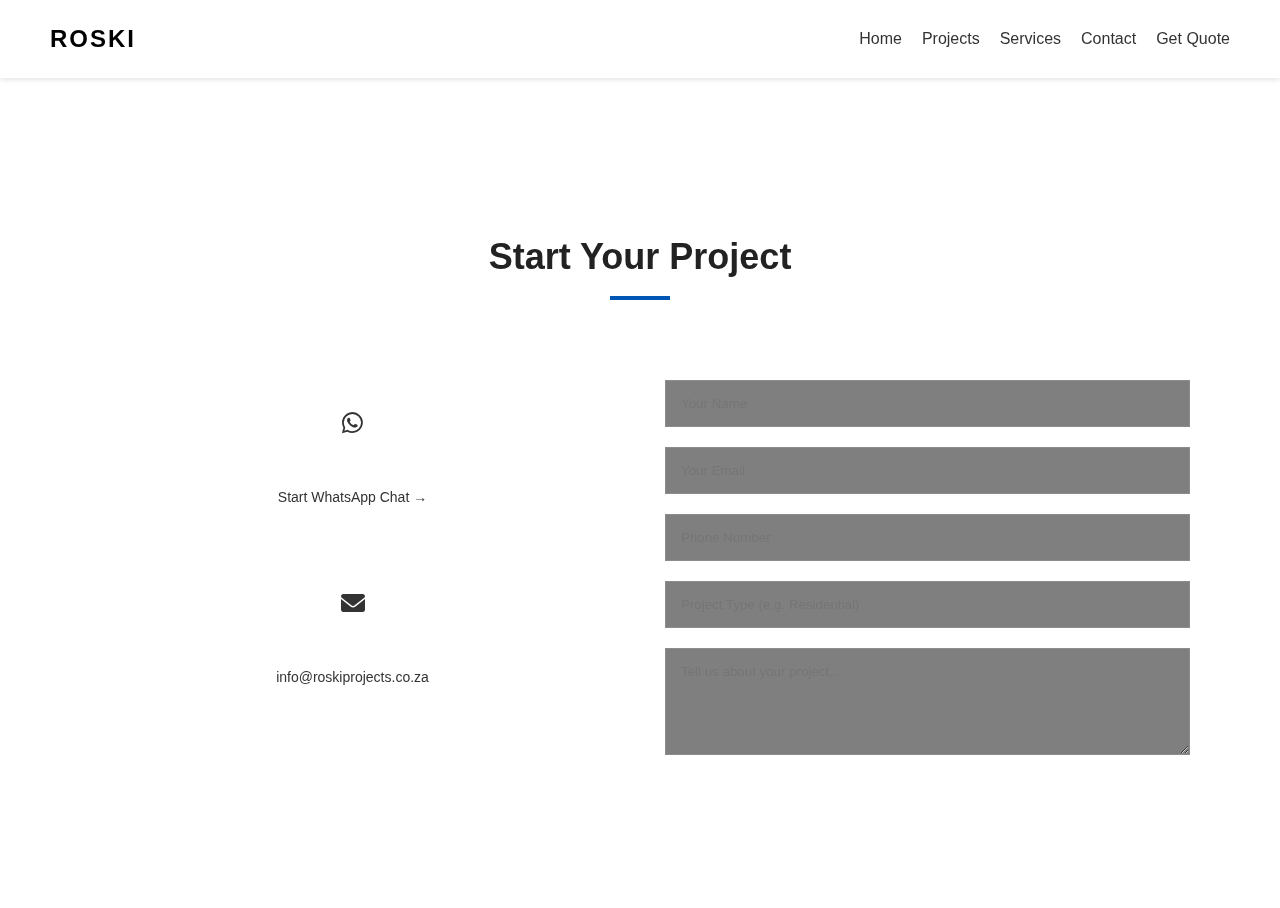
<file: contact.html>
<!DOCTYPE html>
<html lang="en">
<head>
    <meta charset="UTF-8">
    <meta name="viewport" content="width=device-width, initial-scale=1.0">
    <title>Contact | ROSKI</title>
    <link rel="stylesheet" href="style.css">
    <link rel="stylesheet" href="https://cdnjs.cloudflare.com/ajax/libs/font-awesome/6.0.0/css/all.min.css">
    <link href="https://unpkg.com/aos@2.3.1/dist/aos.css" rel="stylesheet">
    <style>
        .contact-grid {
            display: grid;
            grid-template-columns: 1fr 1fr;
            gap: 50px;
            margin-top: 40px;
        }

        .contact-info-card {
            background: rgba(255, 255, 255, 0.03);
            padding: 30px;
            border: 1px solid rgba(255, 255, 255, 0.1);
            margin-bottom: 20px;
            transition: 0.3s;
        }

            .contact-info-card:hover {
                border-color: var(--accent);
                transform: translateX(10px);
            }

            .contact-info-card i {
                font-size: 24px;
                color: var(--accent);
                margin-bottom: 15px;
                display: block;
            }

            .contact-info-card h4 {
                color: #fff;
                margin-bottom: 5px;
                font-size: 18px;
            }

            .contact-info-card a {
                color: var(--text-muted);
                text-decoration: none;
                font-size: 14px;
                transition: 0.3s;
            }

                .contact-info-card a:hover {
                    color: #fff;
                }

        form input, form textarea {
            width: 100%;
            padding: 15px;
            margin-bottom: 20px;
            background: rgba(0, 0, 0, 0.5);
            border: 1px solid rgba(255, 255, 255, 0.1);
            color: #fff;
            font-family: 'Montserrat', sans-serif;
            outline: none;
            transition: 0.3s;
        }

            form input:focus, form textarea:focus {
                border-color: var(--accent);
                box-shadow: 0 0 10px rgba(0, 123, 255, 0.2);
            }

        form button {
            background: var(--accent);
            color: white;
            border: none;
            padding: 15px 40px;
            font-weight: bold;
            cursor: pointer;
            text-transform: uppercase;
            letter-spacing: 1px;
            transition: 0.3s;
        }

            form button:hover {
                background: #0062cc;
                box-shadow: 0 0 20px rgba(0, 123, 255, 0.5);
            }

        @media (max-width: 768px) {
            .contact-grid {
                grid-template-columns: 1fr;
            }
        }
    </style>
</head>
<body>

    <nav class="navbar">
        <div class="logo">ROSKI</div>
        <div class="menu-toggle" id="mobile-menu"><i class="fas fa-bars"></i></div>
        <ul class="nav-links">
            <li><a href="index.html">Home</a></li>
            <li><a href="projects.html">Projects</a></li>
            <li><a href="services.html">Services</a></li>
            <li><a href="contact.html" class="active">Contact</a></li>
            <li><a href="https://wa.me/27000000000" style="color: var(--accent);">Get Quote</a></li>
        </ul>
    </nav>

    <section class="section" style="padding-top: 150px; min-height: 80vh;">
        <div class="container">
            <h2 data-aos="fade-right">Start Your Project</h2>
            <div class="contact-grid">
                <div class="contact-details" data-aos="fade-up">
                    <div class="contact-info-card">
                        <i class="fab fa-whatsapp"></i>
                        <h4>Chat Instantly</h4>
                        <a href="https://wa.me/27000000000" target="_blank">Start WhatsApp Chat &rarr;</a>
                    </div>
                    <div class="contact-info-card">
                        <i class="fas fa-envelope"></i>
                        <h4>Email Us</h4>
                        <a href="mailto:info@roskiprojects.co.za">info@roskiprojects.co.za</a>
                    </div>
                </div>

                <div class="contact-form-wrapper" data-aos="fade-up" data-aos-delay="200">
                    <form name="roski-contact" method="POST" data-netlify="true">
                        <input type="hidden" name="form-name" value="roski-contact" />

                        <input type="text" name="name" placeholder="Your Name" required>

                        <input type="email" name="email" placeholder="Your Email" required>

                        <input type="text" name="phone" placeholder="Phone Number" required>

                        <input type="hidden" name="subject" value="New Lead from Roski Website" />

                        <input type="text" name="project_type" placeholder="Project Type (e.g. Residential)" required>

                        <textarea name="message" rows="5" placeholder="Tell us about your project..." required></textarea>

                        <button type="submit">Send Message</button>
                    </form>
                </div>
            </div>
        </div>
    </section>

    <script src="https://unpkg.com/aos@2.3.1/dist/aos.js"></script>
    <script>
        AOS.init();
        document.getElementById('mobile-menu').addEventListener('click', () => {
            document.querySelector('.nav-links').classList.toggle('active');
        });
    </script>
</body>
</html>
</file>
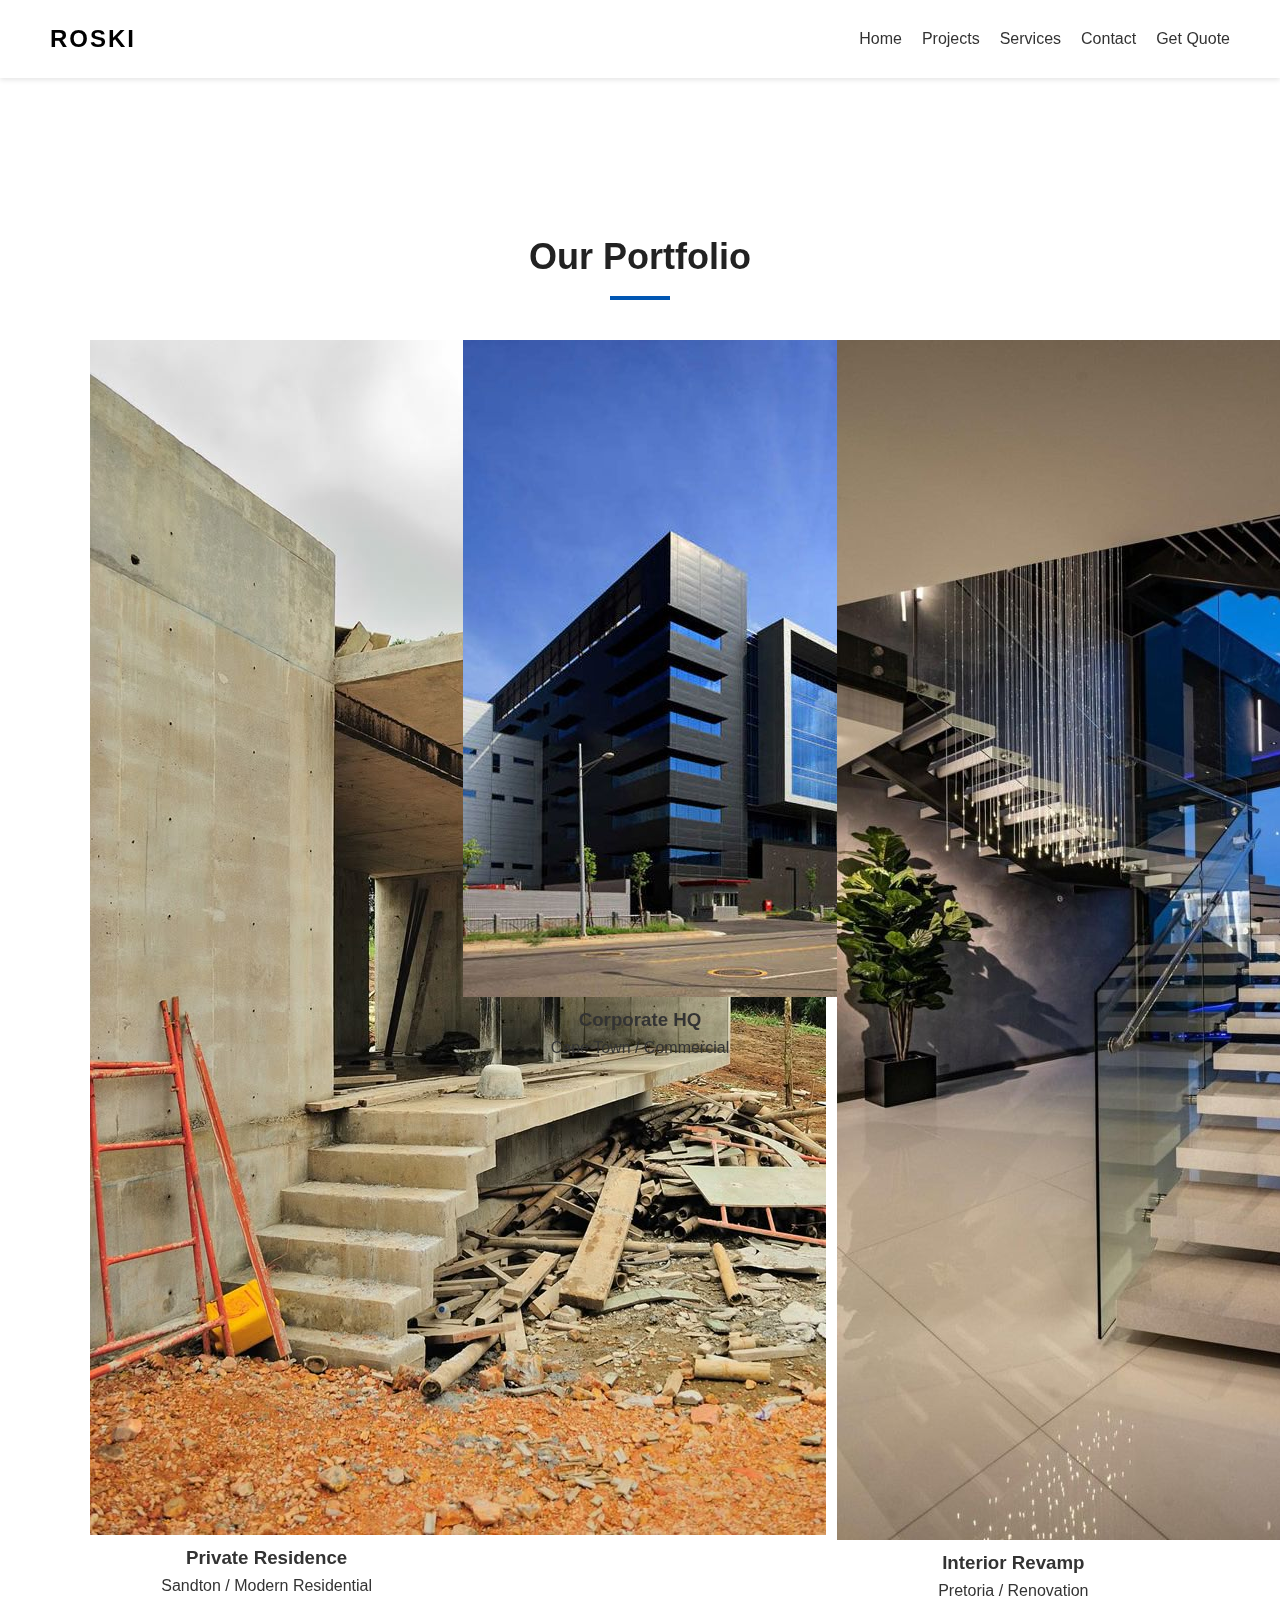
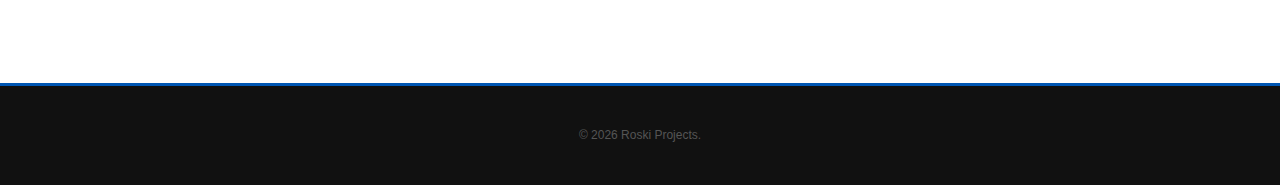
<file: projects.html>
<!DOCTYPE html>
<html lang="en">
<head>
    <meta charset="UTF-8">
    <meta name="viewport" content="width=device-width, initial-scale=1.0">
    <title>Projects | ROSKI</title>
    <link rel="stylesheet" href="style.css">
    <link rel="stylesheet" href="https://cdnjs.cloudflare.com/ajax/libs/font-awesome/6.0.0/css/all.min.css">
    <link href="https://unpkg.com/aos@2.3.1/dist/aos.css" rel="stylesheet">
</head>
<body>

    <nav class="navbar">
        <div class="logo">ROSKI</div>
        <div class="menu-toggle" id="mobile-menu"><i class="fas fa-bars"></i></div>
        <ul class="nav-links">
            <li><a href="index.html">Home</a></li>
            <li><a href="projects.html" class="active">Projects</a></li>
            <li><a href="services.html">Services</a></li>
            <li><a href="contact.html">Contact</a></li>
            <li><a href="https://wa.me/27000000000" style="color: var(--accent);">Get Quote</a></li>
        </ul>
    </nav>

    <section class="section" style="padding-top: 150px;">
        <div class="container" data-aos="fade-in">
            <h2>Our Portfolio</h2>
            <div class="portfolio-grid">
                <div class="card" data-aos="fade-up">
                    <img src="site.jpg" alt="Project 1">
                    <div class="card-content">
                        <h3>Private Residence</h3>
                        <p>Sandton / Modern Residential</p>
                    </div>
                </div>

                <div class="card" data-aos="fade-up" data-aos-delay="100">
                    <img src="csite.jpg" alt="Project 2">
                    <div class="card-content">
                        <h3>Corporate HQ</h3>
                        <p>Cape Town / Commercial</p>
                    </div>
                </div>

                <div class="card" data-aos="fade-up" data-aos-delay="200">
                    <img src="isite.jpg" alt="Project 3">
                    <div class="card-content">
                        <h3>Interior Revamp</h3>
                        <p>Pretoria / Renovation</p>
                    </div>
                </div>
            </div>
        </div>
    </section>

    <footer>
        <p style="font-size: 12px; color: #555;">&copy; 2026 Roski Projects.</p>
    </footer>

    <script src="https://unpkg.com/aos@2.3.1/dist/aos.js"></script>
    <script>
        AOS.init();
        document.getElementById('mobile-menu').addEventListener('click', () => {
            document.querySelector('.nav-links').classList.toggle('active');
        });
    </script>
</body>
</html>
</file>
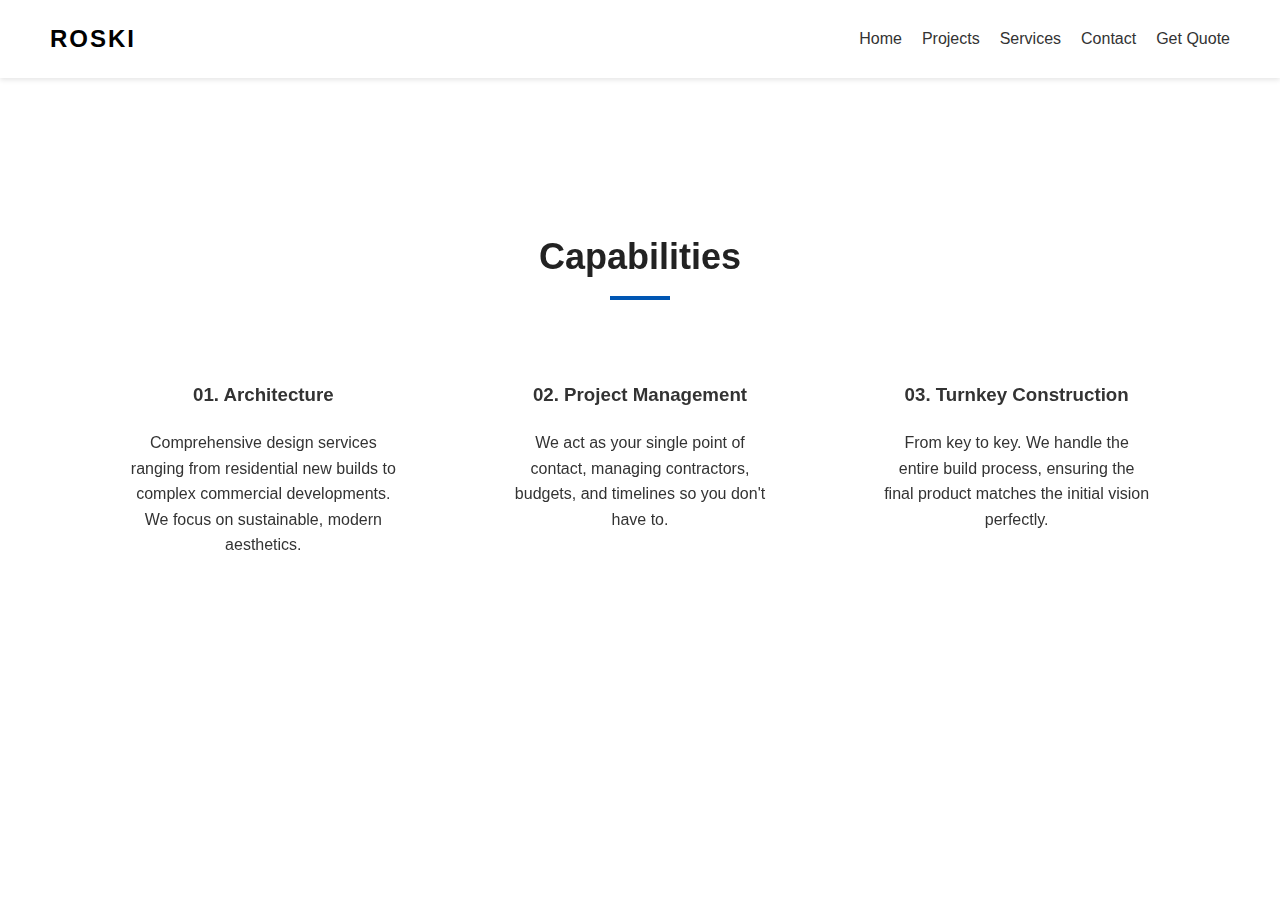
<file: services.html>
<!DOCTYPE html>
<html lang="en">
<head>
    <meta charset="UTF-8">
    <meta name="viewport" content="width=device-width, initial-scale=1.0">
    <title>Services | ROSKI</title>
    <link rel="stylesheet" href="style.css">
    <link rel="stylesheet" href="https://cdnjs.cloudflare.com/ajax/libs/font-awesome/6.0.0/css/all.min.css">
    <link href="https://unpkg.com/aos@2.3.1/dist/aos.css" rel="stylesheet">
</head>
<body>

    <nav class="navbar">
        <div class="logo">ROSKI</div>
        <div class="menu-toggle" id="mobile-menu"><i class="fas fa-bars"></i></div>
        <ul class="nav-links">
            <li><a href="index.html">Home</a></li>
            <li><a href="projects.html">Projects</a></li>
            <li><a href="services.html" class="active">Services</a></li>
            <li><a href="contact.html">Contact</a></li>
            <li><a href="https://wa.me/27000000000" style="color: var(--accent);">Get Quote</a></li>
        </ul>
    </nav>

    <section class="section" style="padding-top: 150px;">
        <div class="container">
            <h2 data-aos="fade-right">Capabilities</h2>

            <div class="services-grid">
                <div class="card" data-aos="fade-up">
                    <div class="card-content" style="padding: 40px;">
                        <h3 style="color: var(--accent);">01. Architecture</h3>
                        <p style="margin-top: 20px;">Comprehensive design services ranging from residential new builds to complex commercial developments. We focus on sustainable, modern aesthetics.</p>
                    </div>
                </div>

                <div class="card" data-aos="fade-up" data-aos-delay="100">
                    <div class="card-content" style="padding: 40px;">
                        <h3 style="color: var(--accent);">02. Project Management</h3>
                        <p style="margin-top: 20px;">We act as your single point of contact, managing contractors, budgets, and timelines so you don't have to.</p>
                    </div>
                </div>

                <div class="card" data-aos="fade-up" data-aos-delay="200">
                    <div class="card-content" style="padding: 40px;">
                        <h3 style="color: var(--accent);">03. Turnkey Construction</h3>
                        <p style="margin-top: 20px;">From key to key. We handle the entire build process, ensuring the final product matches the initial vision perfectly.</p>
                    </div>
                </div>
            </div>
        </div>
    </section>

    <script src="https://unpkg.com/aos@2.3.1/dist/aos.js"></script>
    <script>
        AOS.init();
        document.getElementById('mobile-menu').addEventListener('click', () => {
            document.querySelector('.nav-links').classList.toggle('active');
        });
    </script>
</body>
</html>
</file>
<file: style.css>
/* GLOBAL STYLES */
* {
    margin: 0;
    padding: 0;
    box-sizing: border-box;
    font-family: 'Arial', sans-serif;
    scroll-behavior: smooth;
}

body {
    line-height: 1.6;
    color: #333;
}

/* NAVIGATION */
.navbar {
    display: flex;
    justify-content: space-between;
    align-items: center;
    padding: 20px 50px;
    background: #fff;
    box-shadow: 0 2px 5px rgba(0,0,0,0.1);
    position: sticky;
    top: 0;
    z-index: 1000;
}

.logo {
    font-size: 24px;
    font-weight: bold;
    color: #000;
    letter-spacing: 2px;
    text-transform: uppercase;
}

/* HAMBURGER MENU (Hidden on Desktop) */
.menu-toggle {
    display: none;
    font-size: 28px;
    cursor: pointer;
    color: #333;
}

.nav-links {
    list-style: none;
    display: flex;
    gap: 20px;
}

    .nav-links a {
        text-decoration: none;
        color: #333;
        font-weight: 500;
        transition: 0.3s;
    }

        .nav-links a:hover {
            color: #0056b3; /* ROSKI BLUE */
        }

.cta-btn {
    background: #0056b3; /* ROSKI BLUE */
    color: white !important;
    padding: 10px 20px;
    border-radius: 5px;
    font-weight: bold;
    transition: 0.3s;
}

    .cta-btn:hover {
        background: #004494; /* Darker Blue on Hover */
    }

/* HERO SECTION */
.hero {
    height: 90vh;
    display: flex;
    justify-content: center;
    align-items: center;
    text-align: center;
    color: white;
    position: relative;
    overflow: hidden;
}

#bg-video {
    position: absolute;
    top: 50%;
    left: 50%;
    min-width: 100%;
    min-height: 100%;
    width: auto;
    height: auto;
    z-index: -1;
    transform: translate(-50%, -50%);
    filter: brightness(0.4); /* Slightly darker for better text readability */
}

.hero-content h1 {
    font-size: 48px;
    margin-bottom: 20px;
    text-transform: uppercase;
    letter-spacing: 1px;
}

.hero-btn {
    display: inline-block;
    margin-top: 20px;
    padding: 15px 30px;
    background: #0056b3; /* ROSKI BLUE */
    color: white;
    text-decoration: none;
    font-size: 18px;
    border-radius: 5px;
    transition: 0.3s;
    border: 2px solid #0056b3;
}

    .hero-btn:hover {
        background: transparent;
        color: white;
        border: 2px solid white;
    }

/* SECTIONS */
.section {
    padding: 80px 20px;
    text-align: center;
}

.bg-light {
    background-color: #f4f6f8; /* Slightly cool gray */
}

.container {
    max-width: 1100px;
    margin: 0 auto;
}

h2 {
    font-size: 36px;
    margin-bottom: 40px;
    color: #222;
    position: relative;
    display: inline-block;
}

    /* Underline effect for headings */
    h2::after {
        content: '';
        display: block;
        width: 60px;
        height: 4px;
        background: #0056b3; /* ROSKI BLUE */
        margin: 10px auto 0;
    }

/* TEAM */
.team-grid {
    display: flex;
    justify-content: center;
    margin-top: 40px;
}

.team-member {
    text-align: center;
}

.team-img {
    width: 200px;
    height: 200px;
    border-radius: 50%;
    object-fit: cover;
    margin-bottom: 15px;
    border: 4px solid #0056b3; /* ROSKI BLUE */
}

.role {
    color: #666;
    font-weight: bold;
}

/* SERVICES */
.services-grid {
    display: grid;
    grid-template-columns: repeat(auto-fit, minmax(300px, 1fr));
    gap: 30px;
}

.service-card {
    background: white;
    padding: 40px 30px;
    border-radius: 4px;
    box-shadow: 0 4px 15px rgba(0,0,0,0.05);
    border-bottom: 4px solid transparent;
    transition: 0.3s;
}

    .service-card:hover {
        border-bottom: 4px solid #0056b3; /* Blue underline on hover */
        transform: translateY(-5px);
    }

    .service-card h3 {
        color: #0056b3; /* ROSKI BLUE */
        margin-bottom: 15px;
        font-size: 22px;
    }

/* PROCESS */
.process-grid {
    display: flex;
    justify-content: center;
    flex-wrap: wrap;
    gap: 30px;
}

.step {
    flex: 1;
    min-width: 200px;
    max-width: 250px;
    text-align: center;
    padding: 20px;
}

.step-number {
    font-size: 50px;
    font-weight: 900;
    color: #e0e0e0; /* Subtle grey number */
    margin-bottom: -25px;
    position: relative;
    z-index: -1;
}

.step h3 {
    margin-top: 10px;
    color: #333;
}

/* PORTFOLIO */
.portfolio-grid {
    display: grid;
    grid-template-columns: repeat(auto-fit, minmax(300px, 1fr));
    gap: 20px;
}

.project-card {
    background: white;
    border-radius: 4px;
    overflow: hidden;
    box-shadow: 0 4px 10px rgba(0,0,0,0.1);
    transition: 0.3s;
}

    .project-card:hover {
        transform: scale(1.02);
    }

    .project-card img {
        width: 100%;
        height: 250px;
        object-fit: cover;
    }

.project-info {
    padding: 20px;
    text-align: left;
}

    .project-info h3 {
        color: #222;
        font-size: 18px;
    }

    .project-info p {
        color: #0056b3; /* ROSKI BLUE */
        font-size: 14px;
        font-weight: bold;
        text-transform: uppercase;
    }

/* TESTIMONIAL SLIDER */
.testimonial-slider {
    position: relative;
    height: 200px;
    max-width: 700px;
    margin: 0 auto;
    overflow: hidden;
}

.testimonial-slide {
    position: absolute;
    top: 0;
    left: 0;
    width: 100%;
    opacity: 0;
    transition: opacity 1s ease-in-out;
    background: #fff;
    padding: 40px;
    border-left: 5px solid #0056b3; /* ROSKI BLUE */
    box-shadow: 0 5px 15px rgba(0,0,0,0.05);
}

    .testimonial-slide.active {
        opacity: 1;
        z-index: 2;
    }

    .testimonial-slide p {
        font-size: 18px;
        font-style: italic;
        color: #555;
        margin-bottom: 20px;
    }

/* CONTACT */
.dark-mode {
    background-color: #1a1a1a;
    color: white;
}

    .dark-mode h2 {
        color: white;
    }

        .dark-mode h2::after {
            background: white;
        }

.email-text {
    margin-top: 30px;
    font-size: 18px;
}

    .email-text a {
        color: #4da6ff; /* Lighter blue for dark background links */
        text-decoration: none;
    }

/* FOOTER */
footer {
    background: #111;
    color: #777;
    padding: 40px 20px;
    text-align: center;
    border-top: 3px solid #0056b3;
}

.social-icons {
    margin-bottom: 20px;
}

    .social-icons a {
        color: white;
        font-size: 24px;
        margin: 0 15px;
        transition: 0.3s;
    }

        .social-icons a:hover {
            color: #0056b3;
        }

/* RESPONSIVE (MOBILE) */
@media (max-width: 768px) {
    .navbar {
        padding: 20px;
    }

    .menu-toggle {
        display: block;
    }

    .nav-links {
        position: absolute;
        top: 70px;
        left: 0;
        width: 100%;
        background-color: #fff;
        flex-direction: column;
        align-items: center;
        text-align: center;
        padding: 0;
        max-height: 0;
        overflow: hidden;
        transition: max-height 0.3s ease-in-out;
        box-shadow: 0 5px 10px rgba(0,0,0,0.1);
    }

        .nav-links.active {
            max-height: 400px;
            padding: 20px 0;
        }

        .nav-links li {
            margin: 15px 0;
            width: 100%;
        }

    .hero-content h1 {
        font-size: 32px;
    }

    .testimonial-slider {
        height: 350px;
    }
}
</file>
